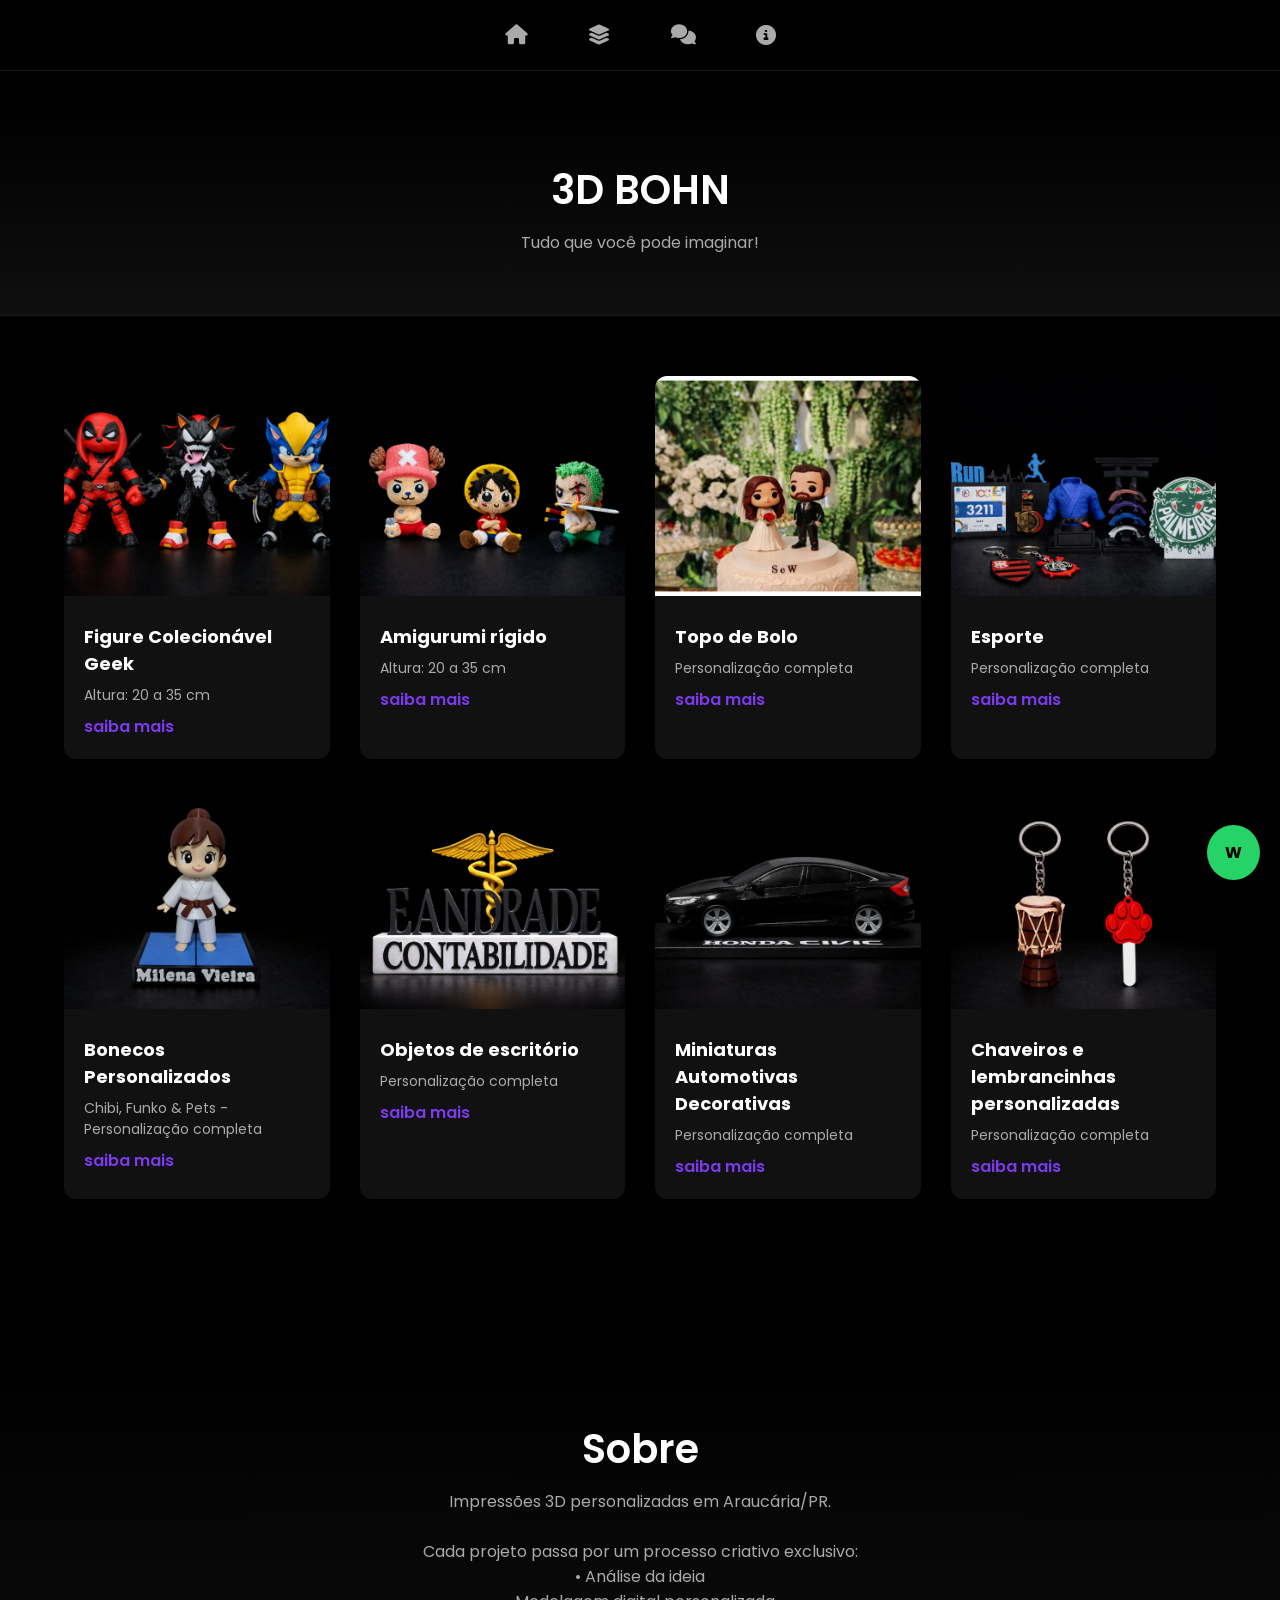
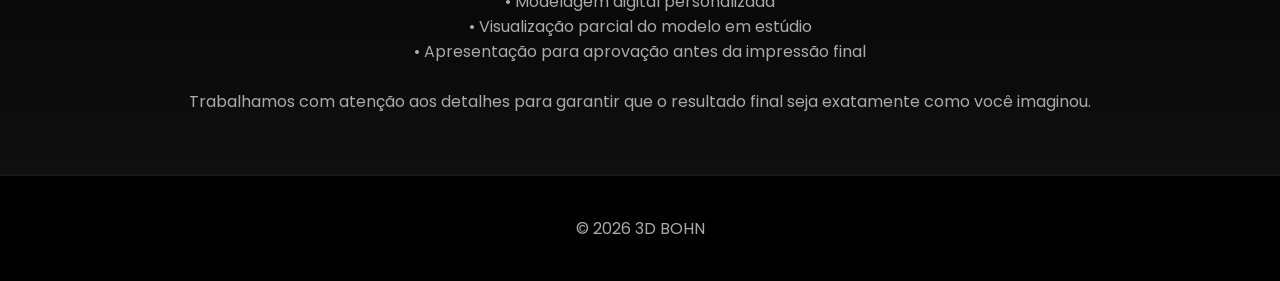
<file: index.html>
<!DOCTYPE html>
<html lang="pt-br">
    
     <!-- cabeçalho -->
<head> 
    <meta charset="UTF-8">
    <meta name="viewport" content="width=device-width, initial-scale=1.0">
    <title>3D BOHN</title>

    <!-- Fonte -->
    <link href="https://fonts.googleapis.com/css2?family=Poppins:wght@300;400;600&display=swap" rel="stylesheet">

    <!-- CSS -->
    <link rel="stylesheet" href="style.css">

    <!-- Font Awesome -->
<link rel="stylesheet" href="https://cdnjs.cloudflare.com/ajax/libs/font-awesome/6.5.0/css/all.min.css">
    
</head>

     <!-- corpo -->   
<body>

    <!-- MENU -->
  <nav>
    <a href="index.html"><i class="fa-solid fa-house"></i></a>
    <a href="#seções"><i class="fa-solid fa-layer-group"></i></a>
    <a href="chat.html"><i class="fa-solid fa-comments"></i></a>
    <a href="#info"><i class="fa-solid fa-circle-info"></i></a>
</nav>

    <!-- BANNER -->
    <section class="banner" id="home">
        <h1>3D BOHN</h1>
        <p>Tudo que você pode imaginar! </p>
    </section>

    <!-- PRODUTOS -->
    <section class="produtos" id="seções">

        <div class="card" onclick="irParaSecao('figures.html')">
            <img src="4ab44d39-8912-427f-a9c7-1389a4cfff99.png" alt="">
            <div class="card-info">
                <h3> Figure Colecionável Geek </h3>
                <p> Altura: 20 a 35 cm </p>
                <div class="preco"> saiba mais</div>
            </div>
        </div>

        <div class="card" onclick="irParaSecao('amigurumi.html')">
            <img src="d115fad7-27c8-41f1-a344-d17f894d37b4.png" alt="">
            <div class="card-info">
                <h3> Amigurumi rígido </h3>
                <p> Altura: 20 a 35 cm </p>
                <div class="preco"> saiba mais </div>
            </div>
        </div>

        <div class="card" onclick="irParaSecao('topos.html')">
            <img src="fe0d030c-3316-4588-a066-c759d41fa5de.png" alt="">
            <div class="card-info">
                <h3>Topo de Bolo</h3>
                <p>Personalização completa</p>
                <div class="preco"> saiba mais</div>
            </div>
        </div>

         <div class="card" onclick="irParaSecao('esportes.html')">
            <img src="e150041f-00ac-4294-beb9-5c8095e3d400.png" alt="">
            <div class="card-info">
                <h3>Esporte</h3>
                <p>Personalização completa</p>
                <div class="preco"> saiba mais</div>
            </div>
        </div>

          <div class="card" onclick="irParaSecao('bonecos.html')">
            <img src="5bc6d1e7-6680-48f0-b458-71ddb137a817.png" alt="">
            <div class="card-info">
                <h3>Bonecos Personalizados </h3>
                <p>Chibi, Funko & Pets - Personalização completa</p>
                <div class="preco"> saiba mais</div>
            </div>
        </div>

         <div class="card" onclick="irParaSecao('placa.html')">
            <img src="4e094f84-948c-4a96-b705-acbe50f5c902.png" alt="">
            <div class="card-info">
                <h3>Objetos de escritório</h3>
                <p>Personalização completa</p>
                <div class="preco"> saiba mais</div>
            </div>
        </div>
        
 <div class="card" onclick="irParaSecao('carros.html')">
            <img src="17b475d7-8cb3-4046-9e51-a5f60eb40c91.png" alt="">
            <div class="card-info">
                <h3>Miniaturas Automotivas Decorativas</h3>
                <p>Personalização completa</p>
                <div class="preco"> saiba mais</div>
            </div>
        </div>
        
           <div class="card" onclick="irParaSecao('chaveiros.html')">
            <img src="66414541-0635-45b3-9e2c-ca3a35b5613c.png" alt="">
            <div class="card-info">
                <h3> Chaveiros e lembrancinhas personalizadas </h3>
                <p>Personalização completa</p>
                <div class="preco"> saiba mais</div>
            </div>
        </div>
        
    </section>
  <!-- INFO -->
<section class="banner" id="info">
    <h1>Sobre</h1>
    <p>
        Impressões 3D personalizadas em Araucária/PR.<br><br>

        Cada projeto passa por um processo criativo exclusivo:<br>
        • Análise da ideia<br>
        • Modelagem digital personalizada<br>
        • Visualização parcial do modelo em estúdio<br>
        • Apresentação para aprovação antes da impressão final<br><br>

        Trabalhamos com atenção aos detalhes para garantir que o resultado final
        seja exatamente como você imaginou.
    </p>
</section>
    
    <footer>
        © 2026 3D BOHN
    </footer>

    <!-- WhatsApp -->
    <a class="whatsapp" href="https://wa.me/5541995469616" target="_blank">W</a>

    <!-- JS -->
    <script src="script.js"></script>

</body>
</html>
</file>
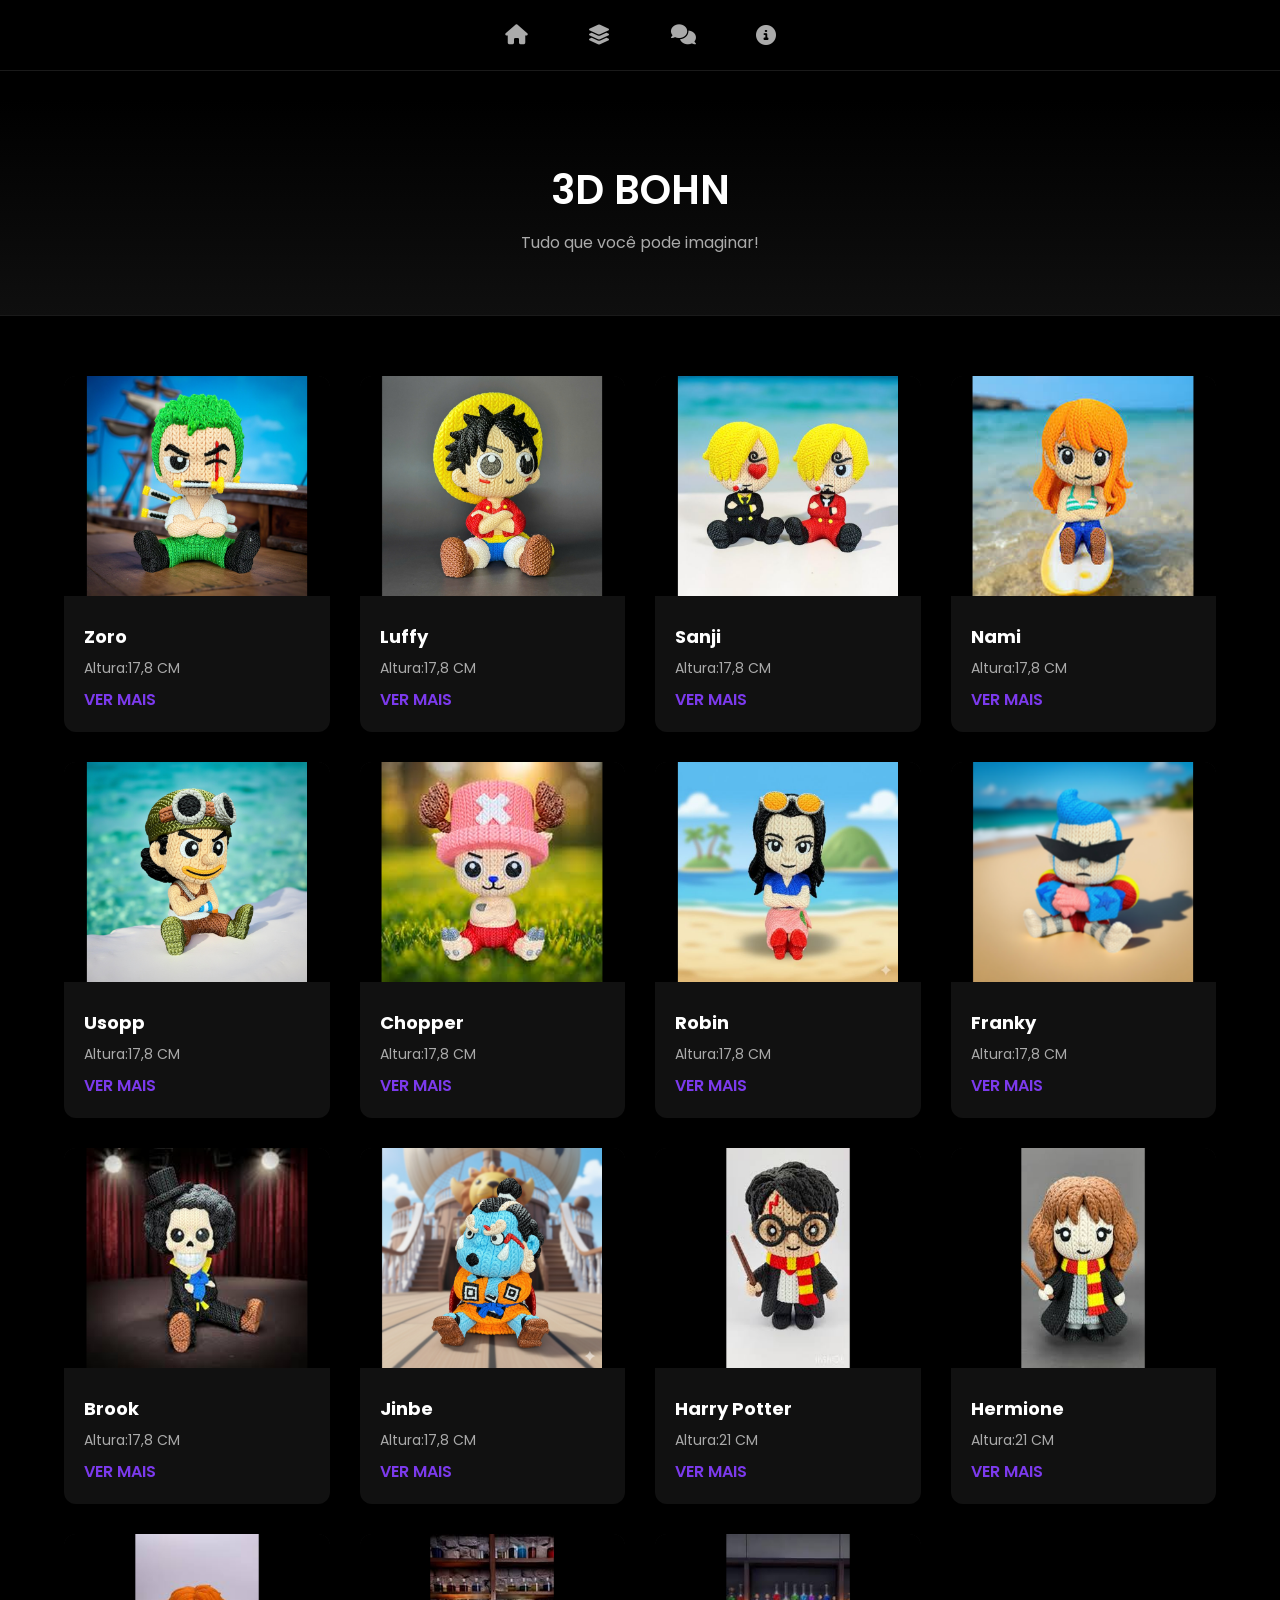
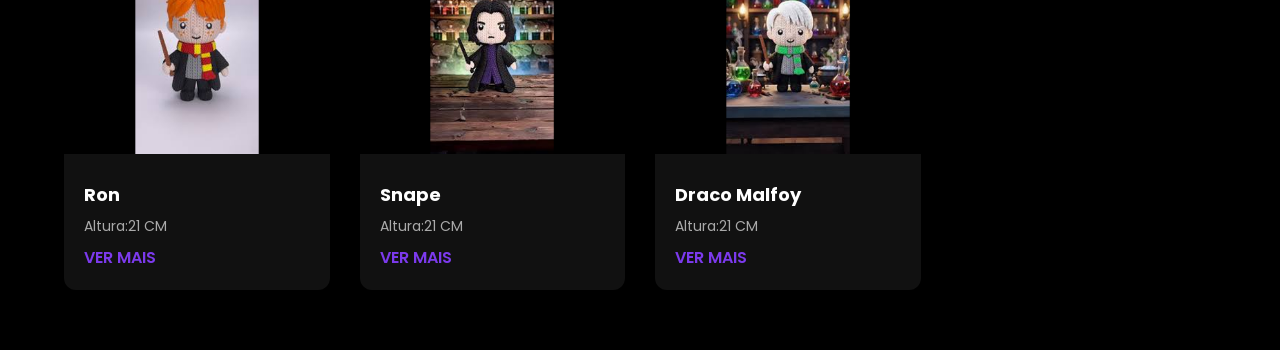
<file: amigurumi.html>
<!DOCTYPE html>
<html lang="pt-br">
    
     <!-- cabeçalho -->
<head> 
    <meta charset="UTF-8">
    <meta name="viewport" content="width=device-width, initial-scale=1.0">
    <title>3D BOHN- Amigurumi</title>

    <!-- Fonte -->
    <link href="https://fonts.googleapis.com/css2?family=Poppins:wght@300;400;600&display=swap" rel="stylesheet">

    <!-- CSS -->
    <link rel="stylesheet" href="style.css">

    <!-- Font Awesome -->
<link rel="stylesheet" href="https://cdnjs.cloudflare.com/ajax/libs/font-awesome/6.5.0/css/all.min.css">
    
</head>

     <!-- corpo -->
    
<body>

    <!-- MENU -->
  <nav>
    <a href="index.html"><i class="fa-solid fa-house"></i></a>
    <a href="#seções"><i class="fa-solid fa-layer-group"></i></a>
    <a href="chat.html"><i class="fa-solid fa-comments"></i></a>
    <a href="#info"><i class="fa-solid fa-circle-info"></i></a>
</nav>

    <!-- BANNER -->
    <section class="banner" id="home">
        <h1>3D BOHN</h1>
        <p>Tudo que você pode imaginar! </p>
    </section>

    <!-- PRODUTOS -->
    <section class="produtos" id="seções">

       <div class="card" onclick="window.location.href='https://wa.me/5541995469616?text=Quero%20ver%20mais%20sobre%20Zoro'">
          <img src="5f030478-d43e-4377-b4ae-dead6f423f24.png" alt="">
            <div class="card-info">
                <h3> Zoro </h3>
                <p> Altura:17,8 CM</p>
                <div class="preco"> VER MAIS </div>
            </div>
        </div>

          <div class="card" onclick="window.location.href='https://wa.me/5541995469616?text=Quero%20ver%20mais%20sobre%20Luffy'">
          <img src="6a14e3a2-d668-4718-ade3-5dc79275b1c5.png" alt="">
            <div class="card-info">
                <h3> Luffy </h3>
                <p> Altura:17,8 CM</p>
                <div class="preco"> VER MAIS </div>
            </div>
        </div>

         <div class="card" onclick="window.location.href='https://wa.me/5541995469616?text=Quero%20ver%20mais%20sobre%20Sanji'">
          <img src="9843cbaa-251d-4c41-b7c2-42f636bd3511.png" alt="">
            <div class="card-info">
                <h3> Sanji </h3>
                <p> Altura:17,8 CM</p>
                <div class="preco"> VER MAIS </div>
            </div>
        </div>

         <div class="card" onclick="window.location.href='https://wa.me/5541995469616?text=Quero%20ver%20mais%20sobre%20Nami'">
          <img src="5d5a09c9-5da3-4609-9bff-df7cbadf2766.png" alt="">
            <div class="card-info">
                <h3> Nami </h3>
                <p> Altura:17,8 CM</p>
                <div class="preco"> VER MAIS </div>
            </div>
        </div>

         <div class="card" onclick="window.location.href='https://wa.me/5541995469616?text=Quero%20ver%20mais%20sobre%20Usopp'">
          <img src="3a2fa9fe-bf77-4895-bcd6-f42fdc50ac62.png" alt="">
            <div class="card-info">
                <h3> Usopp </h3>
                <p> Altura:17,8 CM</p>
                <div class="preco"> VER MAIS </div>
            </div>
        </div>

        <div class="card" onclick="window.location.href='https://wa.me/5541995469616?text=Quero%20ver%20mais%20sobre%20Chipper'">
          <img src="a189bc48-a95e-4435-b666-3e0cf9d654f8.png" alt="">
            <div class="card-info">
                <h3> Chopper </h3>
                <p> Altura:17,8 CM</p>
                <div class="preco"> VER MAIS </div>
            </div>
        </div>

        <div class="card" onclick="window.location.href='https://wa.me/5541995469616?text=Quero%20ver%20mais%20sobre%20Robin'">
          <img src="1ceaea2f-77c8-453e-85f2-f73ee78cea68.png" alt="">
            <div class="card-info">
                <h3> Robin </h3>
                <p> Altura:17,8 CM</p>
                <div class="preco"> VER MAIS </div>
            </div>
        </div>

        <div class="card" onclick="window.location.href='https://wa.me/5541995469616?text=Quero%20ver%20mais%20sobre%20Franky'">
          <img src="123ffee9-6e20-4543-8b25-0bfcc705926f.png" alt="">
            <div class="card-info">
                <h3> Franky </h3>
                <p> Altura:17,8 CM</p>
                <div class="preco"> VER MAIS </div>
            </div>
        </div>

        <div class="card" onclick="window.location.href='https://wa.me/5541995469616?text=Quero%20ver%20mais%20sobre%20Brook'">
          <img src="1fd4eecb-8c8d-40ad-a169-385c33607810.png" alt="">
            <div class="card-info">
                <h3> Brook </h3>
                <p> Altura:17,8 CM</p>
                <div class="preco"> VER MAIS </div>
            </div>
        </div>

        <div class="card" onclick="window.location.href='https://wa.me/5541995469616?text=Quero%20ver%20mais%20sobre%20Jinbe'">
          <img src="71193e06-0f73-44d5-a124-aa3aa81ea96b.png" alt="">
            <div class="card-info">
                <h3> Jinbe </h3>
                <p> Altura:17,8 CM</p>
                <div class="preco"> VER MAIS </div>
            </div>
        </div>

          <div class="card" onclick="window.location.href='https://wa.me/5541995469616?text=Quero%20ver%20mais%20sobre%20Harry Potter'">
          <img src="a704b4d0-e889-47d3-9256-4de56b104e14.png" alt="">
            <div class="card-info">
                <h3> Harry Potter </h3>
                <p> Altura:21 CM</p>
                <div class="preco"> VER MAIS </div>
            </div>
        </div>

        <div class="card" onclick="window.location.href='https://wa.me/5541995469616?text=Quero%20ver%20mais%20sobre%20Hermione'">
          <img src="1e3acca1-4e76-4310-8d8b-206459f42715.png" alt="">
            <div class="card-info">
                <h3> Hermione </h3>
                <p> Altura:21 CM</p>
                <div class="preco"> VER MAIS </div>
            </div>
        </div>

         <div class="card" onclick="window.location.href='https://wa.me/5541995469616?text=Quero%20ver%20mais%20sobre%20Ron'">
          <img src="adebfa76-913e-4c7e-aeb0-94d4e1274829.png" alt="">
            <div class="card-info">
                <h3> Ron </h3>
                <p> Altura:21 CM</p>
                <div class="preco"> VER MAIS </div>
            </div>
        </div>

         <div class="card" onclick="window.location.href='https://wa.me/5541995469616?text=Quero%20ver%20mais%20sobre%20Snape'">
          <img src="488e5db2-e006-4ddf-9344-69befc4aae52.png" alt="">
            <div class="card-info">
                <h3> Snape </h3>
                <p> Altura:21 CM</p>
                <div class="preco"> VER MAIS </div>
            </div>
        </div>

        <div class="card" onclick="window.location.href='https://wa.me/5541995469616?text=Quero%20ver%20mais%20sobre%20Draco Malfoy'">
          <img src="55f424b2-523b-482b-9dfa-00f4eac1c318.png" alt="">
            <div class="card-info">
                <h3> Draco Malfoy </h3>
                <p> Altura:21 CM</p>
                <div class="preco"> VER MAIS </div>
            </div>
        </div>
</file>
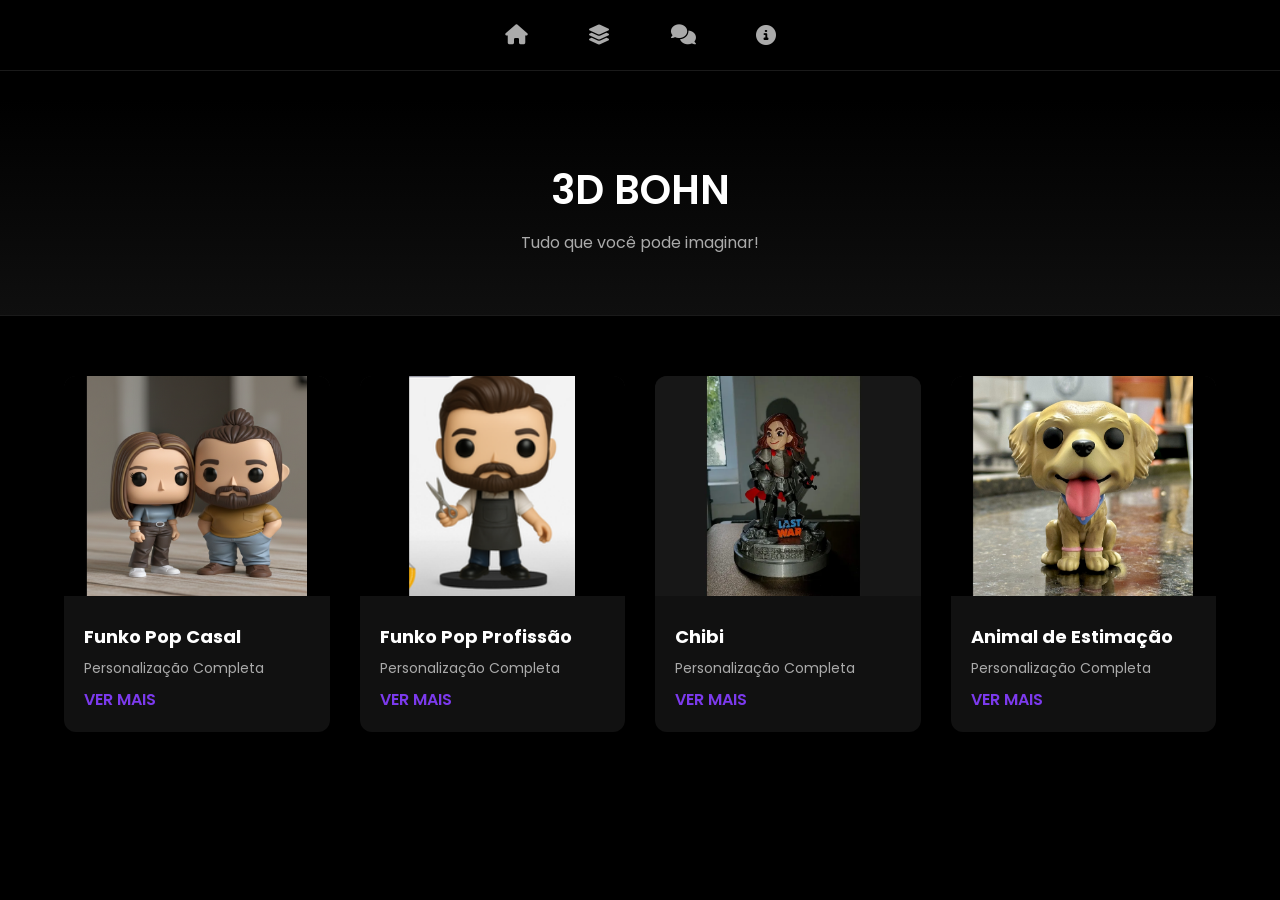
<file: bonecos.html>
<!DOCTYPE html>
<html lang="pt-br">
    
     <!-- cabeçalho -->
<head> 
    <meta charset="UTF-8">
    <meta name="viewport" content="width=device-width, initial-scale=1.0">
    <title>3D BOHN- Bonecos</title>

    <!-- Fonte -->
    <link href="https://fonts.googleapis.com/css2?family=Poppins:wght@300;400;600&display=swap" rel="stylesheet">

    <!-- CSS -->
    <link rel="stylesheet" href="style.css">

    <!-- Font Awesome -->
<link rel="stylesheet" href="https://cdnjs.cloudflare.com/ajax/libs/font-awesome/6.5.0/css/all.min.css">
    
</head>

     <!-- corpo -->
    
<body>

    <!-- MENU -->
  <nav>
    <a href="index.html"><i class="fa-solid fa-house"></i></a>
    <a href="#seções"><i class="fa-solid fa-layer-group"></i></a>
    <a href="chat.html"><i class="fa-solid fa-comments"></i></a>
    <a href="#info"><i class="fa-solid fa-circle-info"></i></a>
</nav>

    <!-- BANNER -->
    <section class="banner" id="home">
        <h1>3D BOHN</h1>
        <p>Tudo que você pode imaginar! </p>
    </section>

    <!-- PRODUTOS -->
    <section class="produtos" id="seções">

   <div class="card" onclick="window.location.href='https://wa.me/5541995469616?text=Quero%20ver%20mais%20sobre%20Funko Pop Casal'">
          <img src="224f327a-c3b2-4023-b374-b61eb8c5ae1d.png" alt="">
            <div class="card-info">
                <h3> Funko Pop Casal </h3>
                <p> Personalização Completa </p>
                <div class="preco"> VER MAIS </div>
            </div>
        </div>
     
      <div class="card" onclick="window.location.href='https://wa.me/5541995469616?text=Quero%20ver%20mais%20sobre%20Funko Pop Profissão'">
          <img src="5007e523-0943-4294-ae3e-30b87a33ba4e.png" alt="">
            <div class="card-info">
                <h3> Funko Pop Profissão </h3>
                <p> Personalização Completa </p>
                 <div class="preco"> VER MAIS </div>
            </div>
        </div>

         <div class="card" onclick="window.location.href='https://wa.me/5541995469616?text=Quero%20ver%20mais%20sobre%20Chibi'">
          <img src="de407c56-28e1-4304-9c1a-9258cb292d99.png" alt="">
            <div class="card-info">
                <h3> Chibi </h3>
                <p> Personalização Completa </p>
                 <div class="preco"> VER MAIS </div>
            </div>
        </div>

         <div class="card" onclick="window.location.href='https://wa.me/5541995469616?text=Quero%20ver%20mais%20sobre%20Animal de Estimação'">
          <img src="796168a8-6467-4f3e-b681-041cae42b3dd.png" alt="">
            <div class="card-info">
                <h3> Animal de Estimação </h3>
                <p> Personalização Completa</p>
                 <div class="preco"> VER MAIS </div>
            </div>
        </div>
</file>
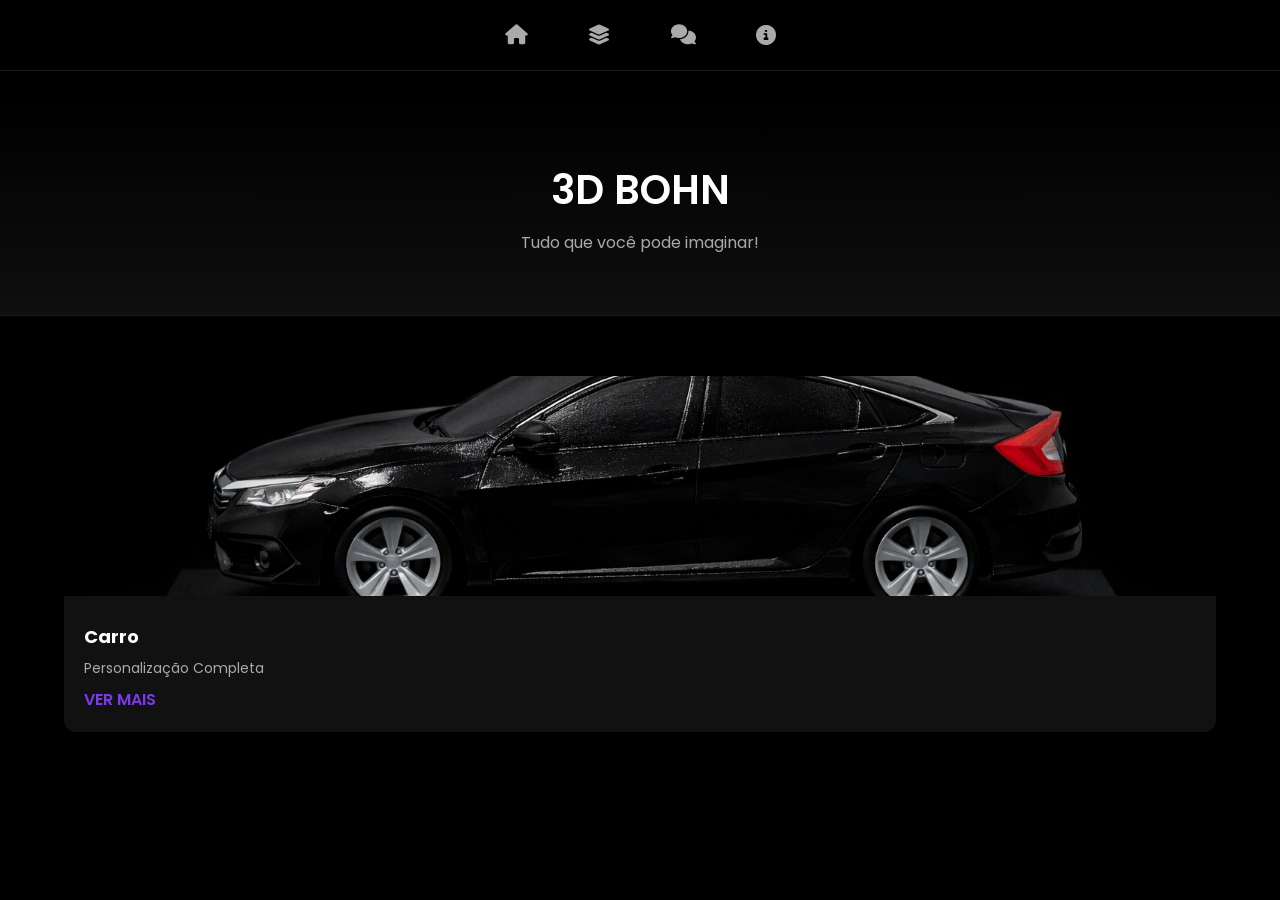
<file: carros.html>
<!DOCTYPE html>
<html lang="pt-br">
    
     <!-- cabeçalho -->
<head> 
    <meta charset="UTF-8">
    <meta name="viewport" content="width=device-width, initial-scale=1.0">
    <title>3D BOHN-Carros</title>

    <!-- Fonte -->
    <link href="https://fonts.googleapis.com/css2?family=Poppins:wght@300;400;600&display=swap" rel="stylesheet">

    <!-- CSS -->
    <link rel="stylesheet" href="style.css">

    <!-- Font Awesome -->
<link rel="stylesheet" href="https://cdnjs.cloudflare.com/ajax/libs/font-awesome/6.5.0/css/all.min.css">
    
</head>

     <!-- corpo -->
    
<body>

    <!-- MENU -->
  <nav>
    <a href="index.html"><i class="fa-solid fa-house"></i></a>
    <a href="#seções"><i class="fa-solid fa-layer-group"></i></a>
    <a href="chat.html"><i class="fa-solid fa-comments"></i></a>
    <a href="#info"><i class="fa-solid fa-circle-info"></i></a>
</nav>

    <!-- BANNER -->
    <section class="banner" id="home">
        <h1>3D BOHN</h1>
        <p>Tudo que você pode imaginar! </p>
    </section>

    <!-- PRODUTOS -->
    <section class="produtos" id="seções">

   <div class="card" onclick="window.location.href='https://wa.me/5541995469616?text=Quero%20ver%20mais%20sobre%20Carro Personalizado'">
          <img src="17b475d7-8cb3-4046-9e51-a5f60eb40c91.png" alt="">
            <div class="card-info">
                <h3> Carro </h3>
                <p> Personalização Completa  </p>
                <div class="preco"> VER MAIS </div>
            </div>
        </div>
</file>
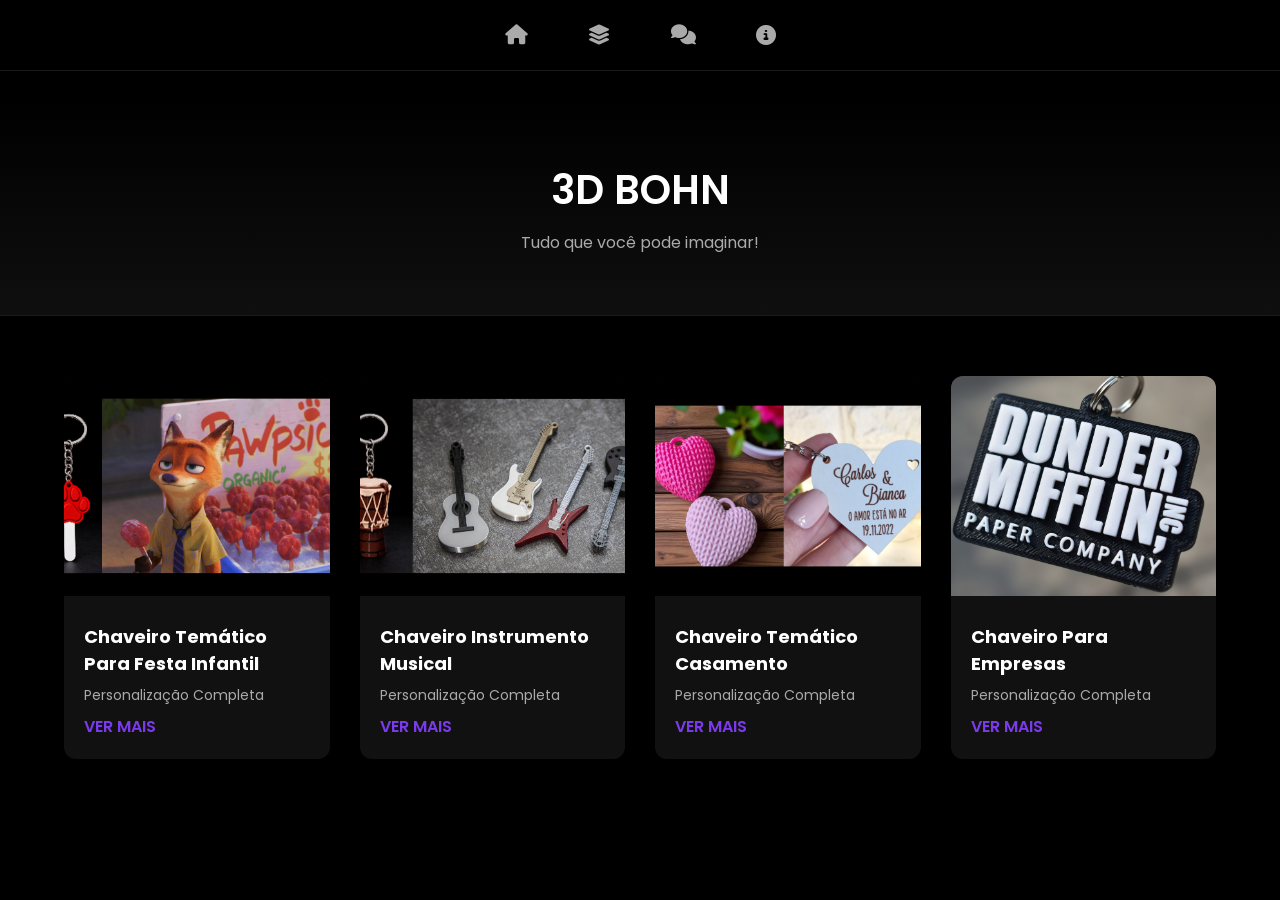
<file: chaveiros.html>
<!DOCTYPE html>
<html lang="pt-br">
    
     <!-- cabeçalho -->
<head> 
    <meta charset="UTF-8">
    <meta name="viewport" content="width=device-width, initial-scale=1.0">
    <title>3D BOHN- esportes</title>

    <!-- Fonte -->
    <link href="https://fonts.googleapis.com/css2?family=Poppins:wght@300;400;600&display=swap" rel="stylesheet">

    <!-- CSS -->
    <link rel="stylesheet" href="style.css">

    <!-- Font Awesome -->
<link rel="stylesheet" href="https://cdnjs.cloudflare.com/ajax/libs/font-awesome/6.5.0/css/all.min.css">
    
</head>

     <!-- corpo -->
    
<body>

    <!-- MENU -->
  <nav>
    <a href="index.html"><i class="fa-solid fa-house"></i></a>
    <a href="#seções"><i class="fa-solid fa-layer-group"></i></a>
    <a href="chat.html"><i class="fa-solid fa-comments"></i></a>
    <a href="#info"><i class="fa-solid fa-circle-info"></i></a>
</nav>

    <!-- BANNER -->
    <section class="banner" id="home">
        <h1>3D BOHN</h1>
        <p>Tudo que você pode imaginar! </p>
    </section>

    <!-- PRODUTOS -->
    <section class="produtos" id="seções">

   <div class="card" onclick="window.location.href='https://wa.me/5541995469616?text=Quero%20ver%20mais%20sobre%20Chaveiro Temático Para Festa Infantil'">
          <img src="a4b160a2-b407-425d-9bf2-c2a60b2767d7.png" alt="">
            <div class="card-info">
                <h3> Chaveiro Temático Para Festa Infantil </h3>
                <p> Personalização Completa </p>
                <div class="preco"> VER MAIS </div>
            </div>
        </div>
     
      <div class="card" onclick="window.location.href='https://wa.me/5541995469616?text=Quero%20ver%20mais%20sobre%20Chaveiro Instrumento Musical'">
          <img src="c8f914f5-581f-4fc2-9cff-b8113ba8d273.png" alt="">
            <div class="card-info">
                <h3> Chaveiro Instrumento Musical </h3>
                <p> Personalização Completa  </p>
                 <div class="preco"> VER MAIS </div>
            </div>
        </div>

         <div class="card" onclick="window.location.href='https://wa.me/5541995469616?text=Quero%20ver%20mais%20sobre%20Chaveiro Temático Casamento'">
          <img src="85a5149f-80d8-479c-bf84-c589fa00ae18.png" alt="">
            <div class="card-info">
                <h3> Chaveiro Temático Casamento </h3>
                <p> Personalização Completa </p>
                 <div class="preco"> VER MAIS </div>
            </div>
        </div>

         <div class="card" onclick="window.location.href='https://wa.me/5541995469616?text=Quero%20ver%20mais%20sobre%20Chaveiro Para Empresas'">
          <img src="75d49b2e-ab1c-497a-a468-7f18c83818dc.png" alt="">
            <div class="card-info">
                <h3> Chaveiro Para Empresas </h3>
                <p> Personalização Completa </p>
                 <div class="preco"> VER MAIS </div>
            </div>
        </div>
</file>
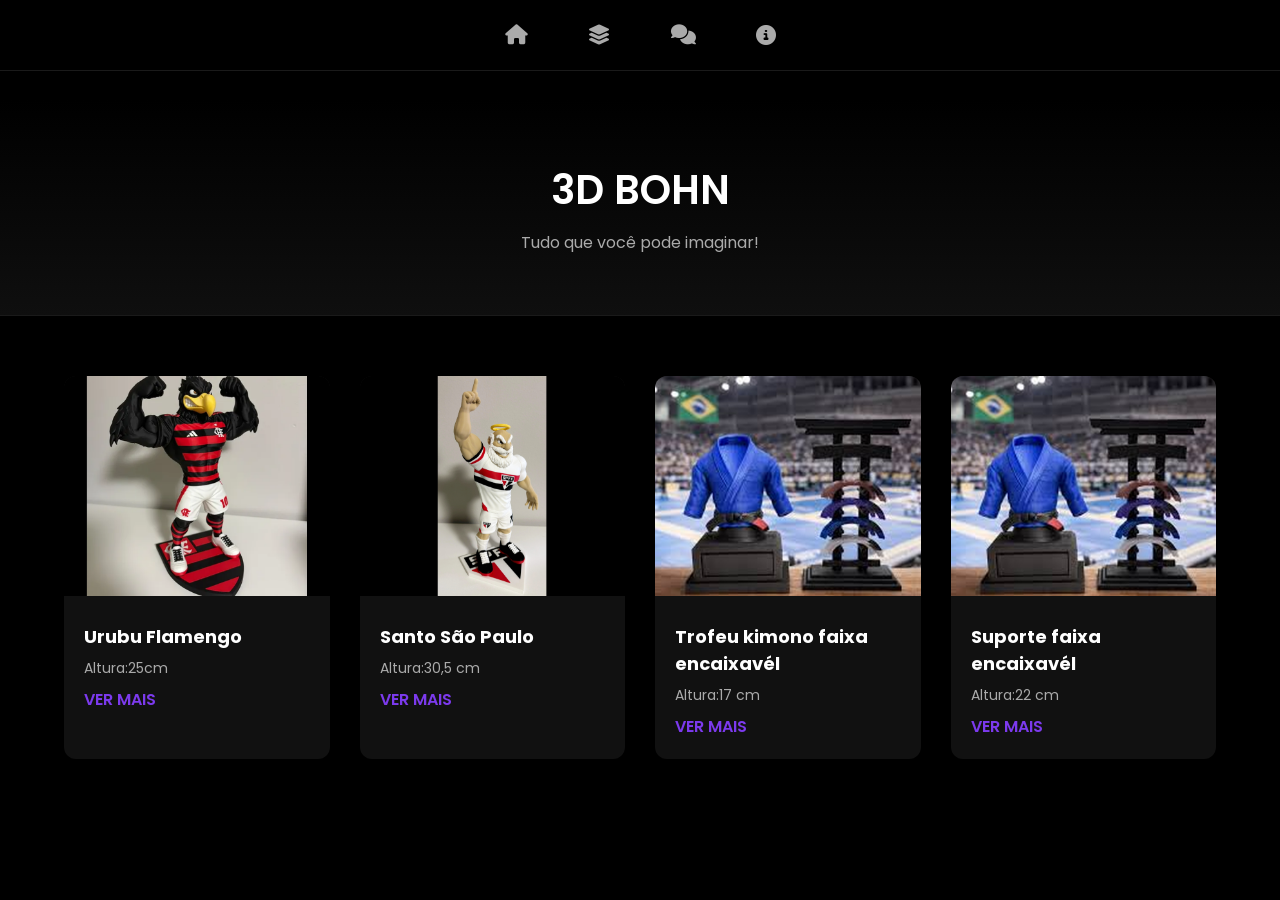
<file: esportes.html>
<!DOCTYPE html>
<html lang="pt-br">
    
     <!-- cabeçalho -->
<head> 
    <meta charset="UTF-8">
    <meta name="viewport" content="width=device-width, initial-scale=1.0">
    <title>3D BOHN- esportes</title>

    <!-- Fonte -->
    <link href="https://fonts.googleapis.com/css2?family=Poppins:wght@300;400;600&display=swap" rel="stylesheet">

    <!-- CSS -->
    <link rel="stylesheet" href="style.css">

    <!-- Font Awesome -->
<link rel="stylesheet" href="https://cdnjs.cloudflare.com/ajax/libs/font-awesome/6.5.0/css/all.min.css">
    
</head>

     <!-- corpo -->
    
<body>

    <!-- MENU -->
  <nav>
    <a href="index.html"><i class="fa-solid fa-house"></i></a>
    <a href="#seções"><i class="fa-solid fa-layer-group"></i></a>
    <a href="chat.html"><i class="fa-solid fa-comments"></i></a>
    <a href="#info"><i class="fa-solid fa-circle-info"></i></a>
</nav>

    <!-- BANNER -->
    <section class="banner" id="home">
        <h1>3D BOHN</h1>
        <p>Tudo que você pode imaginar! </p>
    </section>

    <!-- PRODUTOS -->
    <section class="produtos" id="seções">

   <div class="card" onclick="window.location.href='https://wa.me/5541995469616?text=Quero%20ver%20mais%20sobre%20Urubu Flamengo'">
          <img src="72f4e1be-69e1-404b-b699-99e50bfe1d89.png" alt="">
            <div class="card-info">
                <h3> Urubu Flamengo </h3>
                <p> Altura:25cm </p>
                <div class="preco"> VER MAIS </div>
            </div>
        </div>
     
      <div class="card" onclick="window.location.href='https://wa.me/5541995469616?text=Quero%20ver%20mais%20sobre%20Santo São Paulo'">
          <img src="23c80b8d-a63c-4fbe-a936-cc0b1ac5d952.png" alt="">
            <div class="card-info">
                <h3> Santo São Paulo</h3>
                <p> Altura:30,5 cm </p>
                 <div class="preco"> VER MAIS </div>
            </div>
        </div>

         <div class="card" onclick="window.location.href='https://wa.me/5541995469616?text=Quero%20ver%20mais%20sobre%20Trofeu kimono faixa encaixavél'">
          <img src="23f6e689-b3e8-4715-a2fc-6634908a0fa9.png" alt="">
            <div class="card-info">
                <h3> Trofeu kimono faixa encaixavél</h3>
                <p> Altura:17 cm</p>
                 <div class="preco"> VER MAIS </div>
            </div>
        </div>

         <div class="card" onclick="window.location.href='https://wa.me/5541995469616?text=Quero%20ver%20mais%20sobre%20Suporte faixa encaixavél'">
          <img src="23f6e689-b3e8-4715-a2fc-6634908a0fa9.png" alt="">
            <div class="card-info">
                <h3> Suporte faixa encaixavél</h3>
                <p> Altura:22 cm</p>
                 <div class="preco"> VER MAIS </div>
            </div>
        </div>
</file>
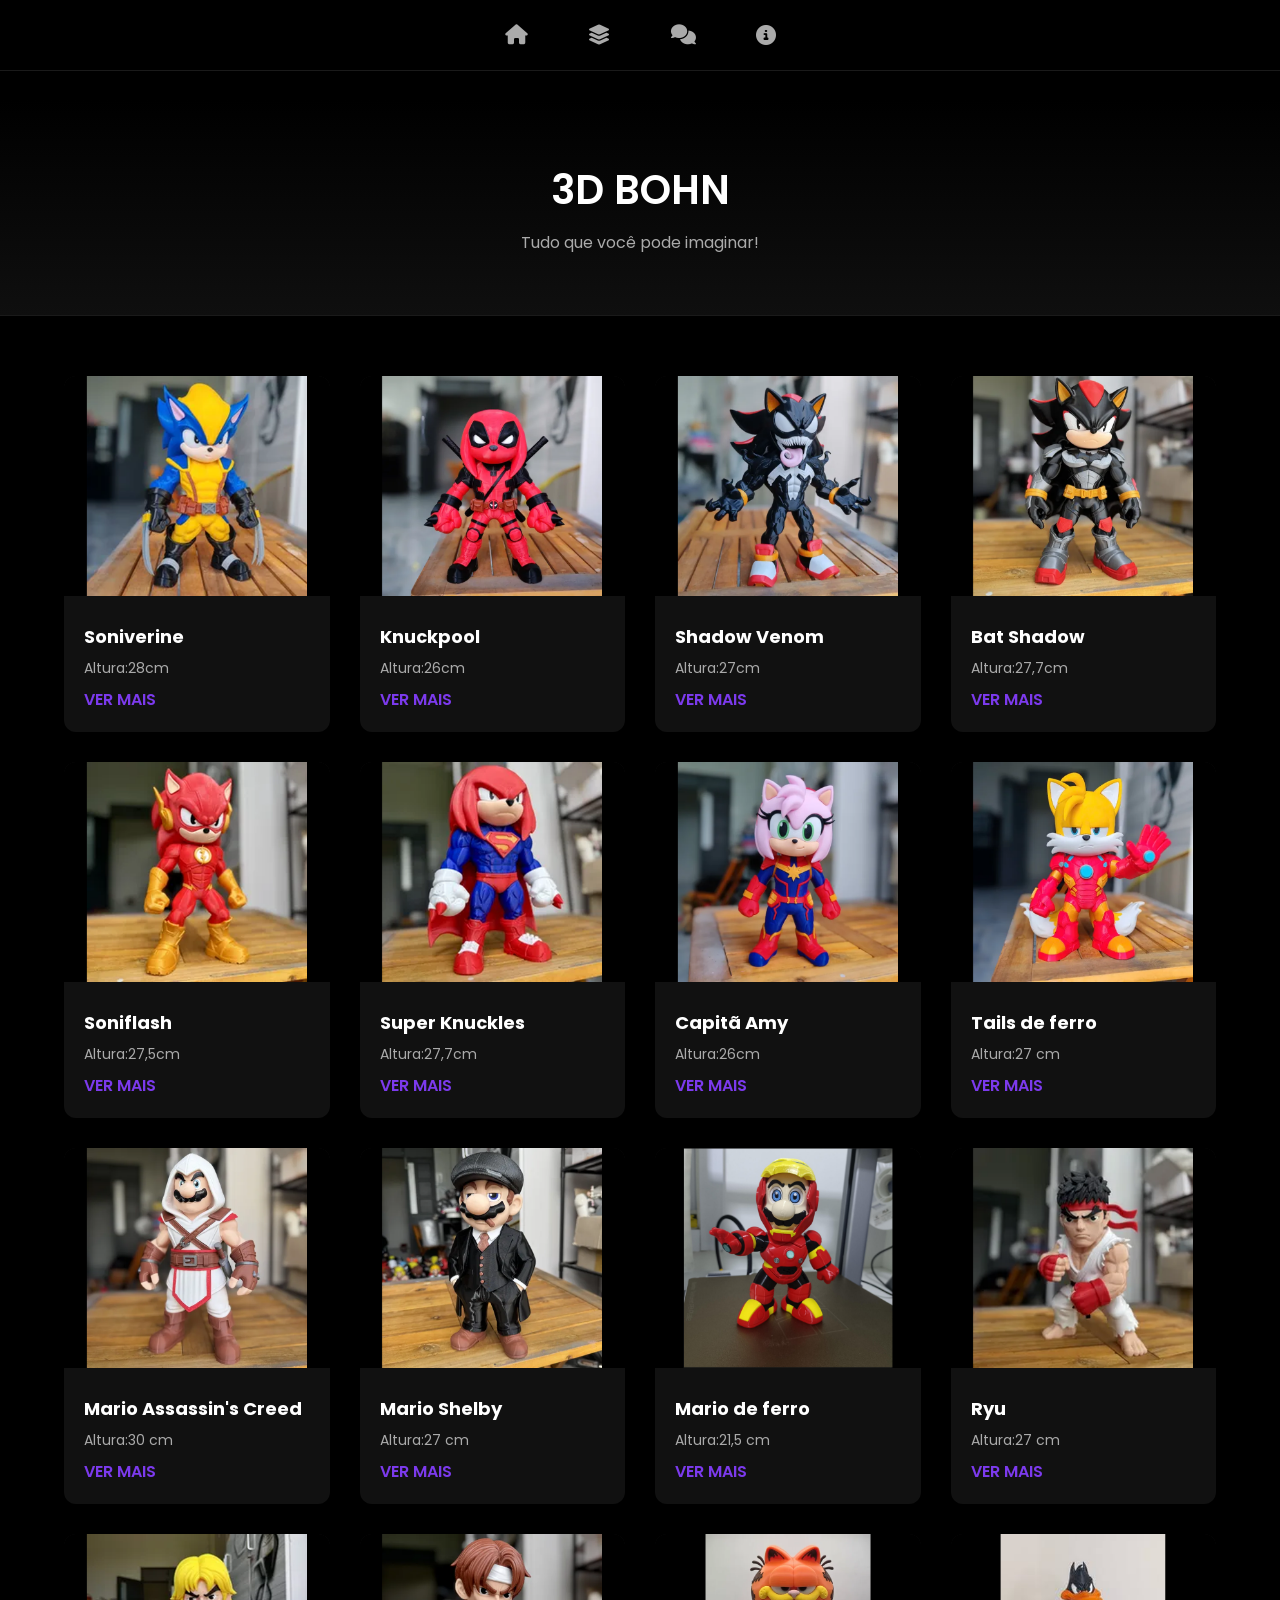
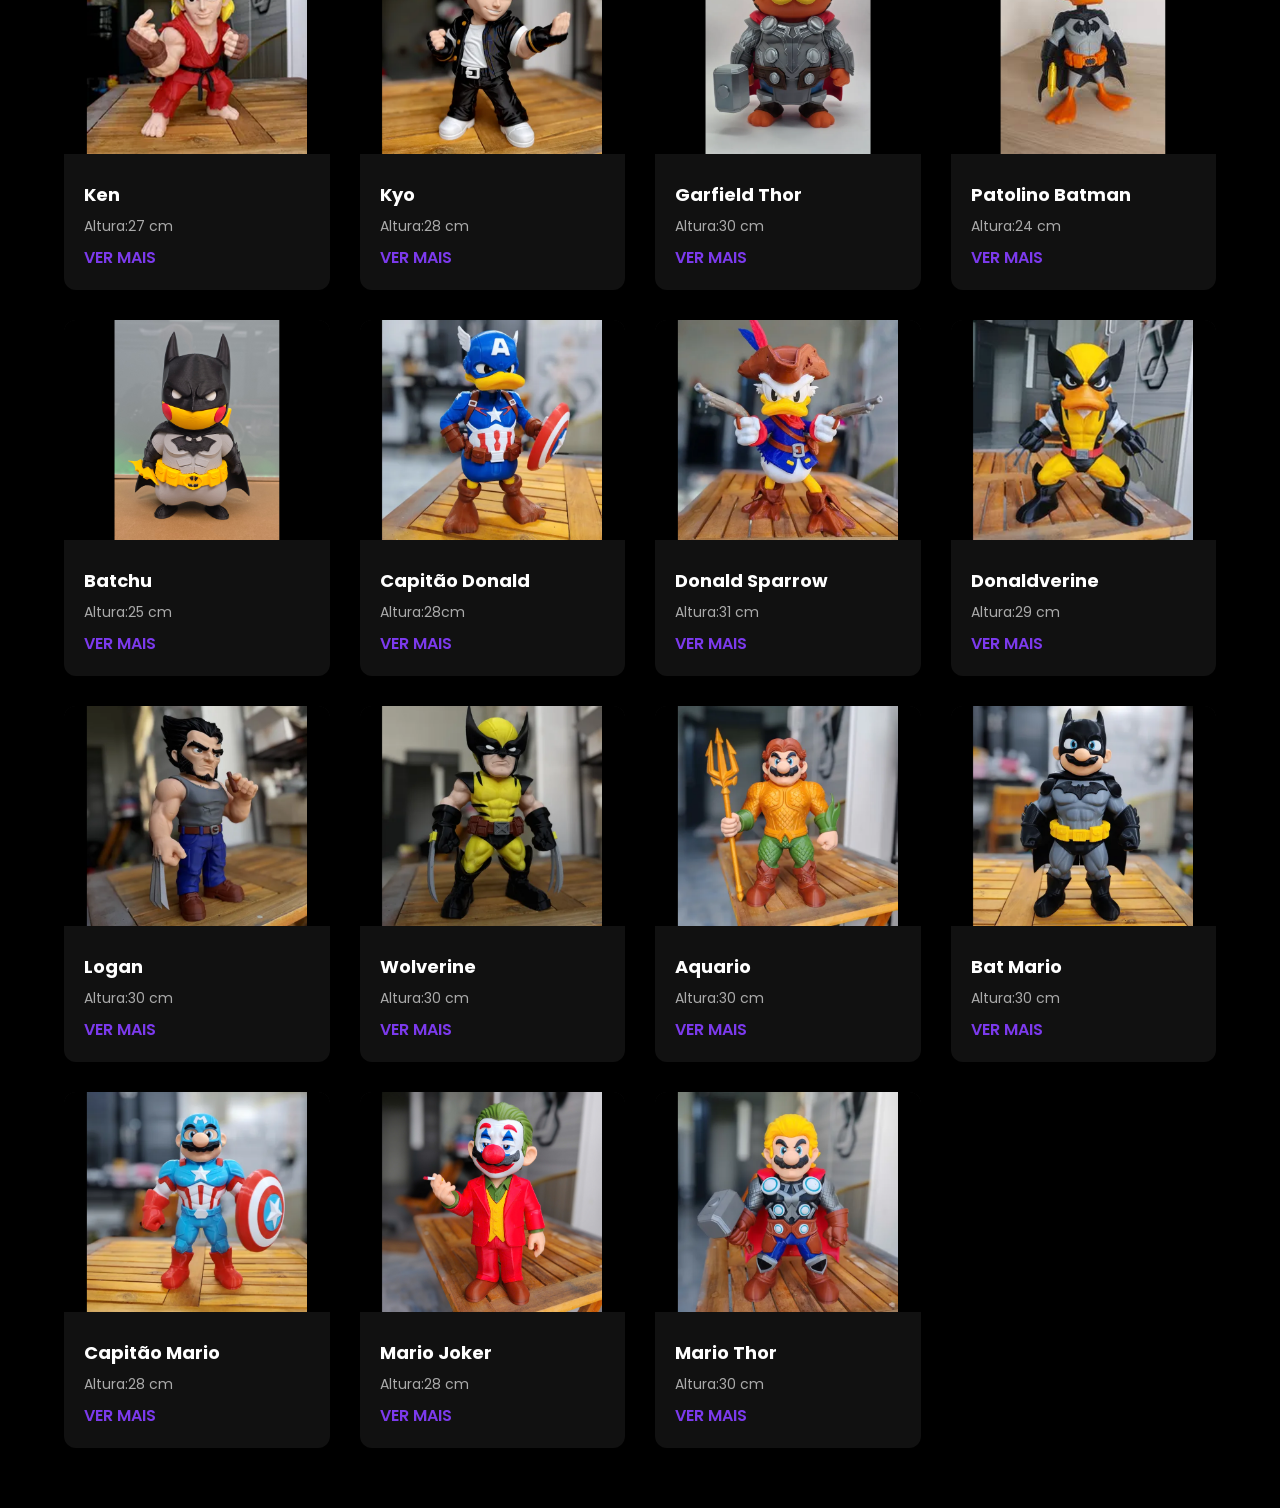
<file: figures.html>
<!DOCTYPE html>
<html lang="pt-br">
    
     <!-- cabeçalho -->
<head> 
    <meta charset="UTF-8">
    <meta name="viewport" content="width=device-width, initial-scale=1.0">
    <title>3D BOHN- figures</title>

    <!-- Fonte -->
    <link href="https://fonts.googleapis.com/css2?family=Poppins:wght@300;400;600&display=swap" rel="stylesheet">

    <!-- CSS -->
    <link rel="stylesheet" href="style.css">

    <!-- Font Awesome -->
<link rel="stylesheet" href="https://cdnjs.cloudflare.com/ajax/libs/font-awesome/6.5.0/css/all.min.css">
    
</head>

     <!-- corpo -->
    
<body>

    <!-- MENU -->
  <nav>
    <a href="index.html"><i class="fa-solid fa-house"></i></a>
    <a href="#seções"><i class="fa-solid fa-layer-group"></i></a>
    <a href="chat.html"><i class="fa-solid fa-comments"></i></a>
    <a href="#info"><i class="fa-solid fa-circle-info"></i></a>
</nav>

    <!-- BANNER -->
    <section class="banner" id="home">
        <h1>3D BOHN</h1>
        <p>Tudo que você pode imaginar! </p>
    </section>

    <!-- PRODUTOS -->
    <section class="produtos" id="seções">

   <div class="card" onclick="window.location.href='https://wa.me/5541995469616?text=Quero%20ver%20mais%20sobre%20Soniverine'">
          <img src="2f93f29e-6e97-4fd4-ac5e-cae0ad660fb8.png" alt="">
            <div class="card-info">
                <h3> Soniverine </h3>
                <p> Altura:28cm </p>
                <div class="preco"> VER MAIS </div>
            </div>
        </div>
     
      <div class="card" onclick="window.location.href='https://wa.me/5541995469616?text=Quero%20ver%20mais%20sobre%20Knuckpool'">
          <img src="637a9ea7-3f28-45f6-8be4-67012aa24c71.png" alt="">
            <div class="card-info">
                <h3> Knuckpool </h3>
                <p> Altura:26cm </p>
                 <div class="preco"> VER MAIS </div>
            </div>
        </div>
        
<div class="card" onclick="window.location.href='https://wa.me/5541995469616?text=Quero%20ver%20mais%20sobre%20Shadow Venom'">
          <img src="19b4f1b4-4798-4782-8c64-305570ad9e35.png" alt="">
            <div class="card-info">
                <h3> Shadow Venom </h3>
                <p> Altura:27cm </p>
                <div class="preco"> VER MAIS </div>
            </div>
        </div>

      <div class="card" onclick="window.location.href='https://wa.me/5541995469616?text=Quero%20ver%20mais%20sobre%20Bat Shadow'">
          <img src="eee28d98-b0f6-42b3-b2b2-7bdbedbdbc5d.png" alt="">
            <div class="card-info">
                <h3> Bat Shadow </h3>
                <p> Altura:27,7cm </p>
                  <div class="preco"> VER MAIS </div>
            </div>
        </div>

        <div class="card" onclick="window.location.href='https://wa.me/5541995469616?text=Quero%20ver%20mais%20sobre%20Soniflash'">
          <img src="17f19118-911c-403d-b8e2-6de0b85ae08d.png" alt="">
            <div class="card-info">
                <h3> Soniflash </h3>
                <p> Altura:27,5cm </p>
                <div class="preco"> VER MAIS </div>
            </div>
        </div>

        <div class="card" onclick="window.location.href='https://wa.me/5541995469616?text=Quero%20ver%20mais%20sobre%20Super Knuckles'">
          <img src="1ab5ddfa-3ae7-49bc-97d3-01e3da2bf2f6.png" alt="">
            <div class="card-info">
                <h3> Super Knuckles </h3>
                <p> Altura:27,7cm </p>
                 <div class="preco"> VER MAIS </div>
            </div>
        </div>    
       
     <div class="card" onclick="window.location.href='https://wa.me/5541995469616?text=Quero%20ver%20mais%20sobre%20Capitã Amy'">
          <img src="b5f80727-0106-401a-8d0e-90daa902a752.png" alt="">
            <div class="card-info">
                <h3> Capitã Amy </h3>
                <p> Altura:26cm </p>
                <div class="preco"> VER MAIS </div>
            </div>
        </div>

        <div class="card" onclick="window.location.href='https://wa.me/5541995469616?text=Quero%20ver%20mais%20sobre%20Tails de ferro'">
          <img src="2c42815e-4070-4b79-be30-53b36586409c.png" alt="">
            <div class="card-info">
                <h3> Tails de ferro </h3>
                <p> Altura:27 cm </p>
                 <div class="preco"> VER MAIS </div>
            </div>
        </div>

         <div class="card" onclick="window.location.href='https://wa.me/5541995469616?text=Quero%20ver%20mais%20sobre%20Mario Assassins Creed'">
          <img src="9065cc7f-b646-4eb1-9701-780f6e29315d.png" alt="">
            <div class="card-info">
                <h3> Mario Assassin's Creed </h3>
                <p> Altura:30 cm </p>
                 <div class="preco"> VER MAIS </div>
            </div>
        </div>
        
         <div class="card" onclick="window.location.href='https://wa.me/5541995469616?text=Quero%20ver%20mais%20sobre%20Mario Shelby'">
          <img src="8bcf8302-3d0a-4c97-a366-1f0ffd5cee1f.png" alt="">
            <div class="card-info">
                <h3> Mario Shelby </h3>
                <p> Altura:27 cm </p>
                 <div class="preco"> VER MAIS </div>
            </div>
        </div>

         <div class="card" onclick="window.location.href='https://wa.me/5541995469616?text=Quero%20ver%20mais%20sobre%20Mario Homem de ferro'">
          <img src="551aa6fa-468a-442f-ad01-e9a005734115.png" alt="">
            <div class="card-info">
                <h3> Mario de ferro </h3>
                <p> Altura:21,5 cm </p>
                 <div class="preco"> VER MAIS </div>
            </div>
        </div>

         <div class="card" onclick="window.location.href='https://wa.me/5541995469616?text=Quero%20ver%20mais%20sobre%20Ryu'">
          <img src="3897fe71-c431-4775-80f4-e5c2f1f42b00.png" alt="">
            <div class="card-info">
                <h3> Ryu </h3>
                <p> Altura:27 cm </p>
                 <div class="preco"> VER MAIS </div>
            </div>
        </div>

          <div class="card" onclick="window.location.href='https://wa.me/5541995469616?text=Quero%20ver%20mais%20sobre%20Ken'">
          <img src="53f59e2a-814d-4b97-818f-1d7ad880cc11.png" alt="">
            <div class="card-info">
                <h3> Ken </h3>
                <p> Altura:27 cm </p>
                 <div class="preco"> VER MAIS </div>
            </div>
        </div>

         <div class="card" onclick="window.location.href='https://wa.me/5541995469616?text=Quero%20ver%20mais%20sobre%20Kyo'">
          <img src="3e614659-c7e6-4a63-868b-6e8bc7c72e89.png" alt="">
            <div class="card-info">
                <h3> Kyo </h3>
                <p> Altura:28 cm </p>
                 <div class="preco"> VER MAIS </div>
            </div>
        </div>


         <div class="card" onclick="window.location.href='https://wa.me/5541995469616?text=Quero%20ver%20mais%20sobre%20Garfield Thor'">
          <img src="61def821-b999-41dd-a1b0-393ec730ac1e.png" alt="">
            <div class="card-info">
                <h3> Garfield Thor </h3>
                <p> Altura:30 cm </p>
                 <div class="preco"> VER MAIS </div>
            </div>
        </div>

        
         <div class="card" onclick="window.location.href='https://wa.me/5541995469616?text=Quero%20ver%20mais%20sobre%20Patolino Batman'">
          <img src="fe87f6c6-c149-48a2-9e61-ef5e8e5df945.png" alt="">
            <div class="card-info">
                <h3> Patolino Batman </h3>
                <p> Altura:24 cm </p>
                 <div class="preco"> VER MAIS </div>
            </div>
        </div>
        
         <div class="card" onclick="window.location.href='https://wa.me/5541995469616?text=Quero%20ver%20mais%20sobre%20Batchu'">
          <img src="ad8f70f5-cc2e-4d56-aea8-cdc26e459c51.png" alt="">
            <div class="card-info">
                <h3> Batchu </h3>
                <p> Altura:25 cm </p>
                 <div class="preco"> VER MAIS </div>
            </div>
        </div>
        
       <div class="card" onclick="window.location.href='https://wa.me/5541995469616?text=Quero%20ver%20mais%20sobre%20Capitão Donald'">
          <img src="ec32588a-3206-4061-8ace-1431f83f7821.png" alt="">
            <div class="card-info">
                <h3> Capitão Donald </h3>
                <p> Altura:28cm </p>
                 <div class="preco"> VER MAIS </div>
            </div>
        </div>
        
     <div class="card" onclick="window.location.href='https://wa.me/5541995469616?text=Quero%20ver%20mais%20sobre%20Donald Sparrow'">
          <img src="d8fe55e6-c87e-454b-8b0b-0714e650e10f.png" alt="">
            <div class="card-info">
                <h3> Donald Sparrow </h3>
                <p> Altura:31 cm </p>
                 <div class="preco"> VER MAIS </div>
            </div>
        </div>

      <div class="card" onclick="window.location.href='https://wa.me/5541995469616?text=Quero%20ver%20mais%20sobre%20Donaldverine'">
          <img src="0e853687-078e-4398-9e01-d0971595f104.png" alt="">
            <div class="card-info">
                <h3> Donaldverine </h3>
                <p> Altura:29 cm </p>
                 <div class="preco"> VER MAIS </div>
            </div>
        </div>

        <div class="card" onclick="window.location.href='https://wa.me/5541995469616?text=Quero%20ver%20mais%20sobre%20Logan'">
          <img src="5e6c304c-9c28-49b6-b634-d010ae619d1e.png" alt="">
            <div class="card-info">
                <h3> Logan </h3>
                <p> Altura:30 cm </p>
                 <div class="preco"> VER MAIS </div>
            </div>
        </div>

          <div class="card" onclick="window.location.href='https://wa.me/5541995469616?text=Quero%20ver%20mais%20sobre%20Wolverine'">
          <img src="b2b61577-f76e-4f9d-8eb9-aa91ef4520b2.png" alt="">
            <div class="card-info">
                <h3> Wolverine </h3>
                <p> Altura:30 cm </p>
                 <div class="preco"> VER MAIS </div>
            </div>
        </div>

          <div class="card" onclick="window.location.href='https://wa.me/5541995469616?text=Quero%20ver%20mais%20sobre%20Aquario'">
          <img src="3ae1c4cd-1a39-4bf5-b7fd-16068d5fe673.png" alt="">
            <div class="card-info">
                <h3> Aquario </h3>
                <p> Altura:30 cm </p>
                 <div class="preco"> VER MAIS </div>
            </div>
        </div>

          <div class="card" onclick="window.location.href='https://wa.me/5541995469616?text=Quero%20ver%20mais%20sobre%20Bat Mario'">
          <img src="5faa4fa4-cc00-4553-8812-4012d12c39ef.png" alt="">
            <div class="card-info">
                <h3> Bat Mario </h3>
                <p> Altura:30 cm </p>
                 <div class="preco"> VER MAIS </div>
            </div>
        </div>

          <div class="card" onclick="window.location.href='https://wa.me/5541995469616?text=Quero%20ver%20mais%20sobre%20Capitão Mario'">
          <img src="834aef7f-152e-4675-bd09-c97e6950e72b.png" alt="">
            <div class="card-info">
                <h3> Capitão Mario </h3>
                <p> Altura:28 cm </p>
                 <div class="preco"> VER MAIS </div>
            </div>
        </div>

          <div class="card" onclick="window.location.href='https://wa.me/5541995469616?text=Quero%20ver%20mais%20sobre%20Mario Joker'">
          <img src="2b32b70f-8c18-4877-8e5b-963b282a4288.png" alt="">
            <div class="card-info">
                <h3> Mario Joker </h3>
                <p> Altura:28 cm </p>
                 <div class="preco"> VER MAIS </div>
            </div>
        </div>

         <div class="card" onclick="window.location.href='https://wa.me/5541995469616?text=Quero%20ver%20mais%20sobre%20Mario Thor'">
          <img src="6639b1aa-8671-49cc-9ffe-de837300bf7b.png" alt="">
            <div class="card-info">
                <h3> Mario Thor </h3>
                <p> Altura:30 cm </p>
                 <div class="preco"> VER MAIS </div>
            </div>
        </div>
</file>
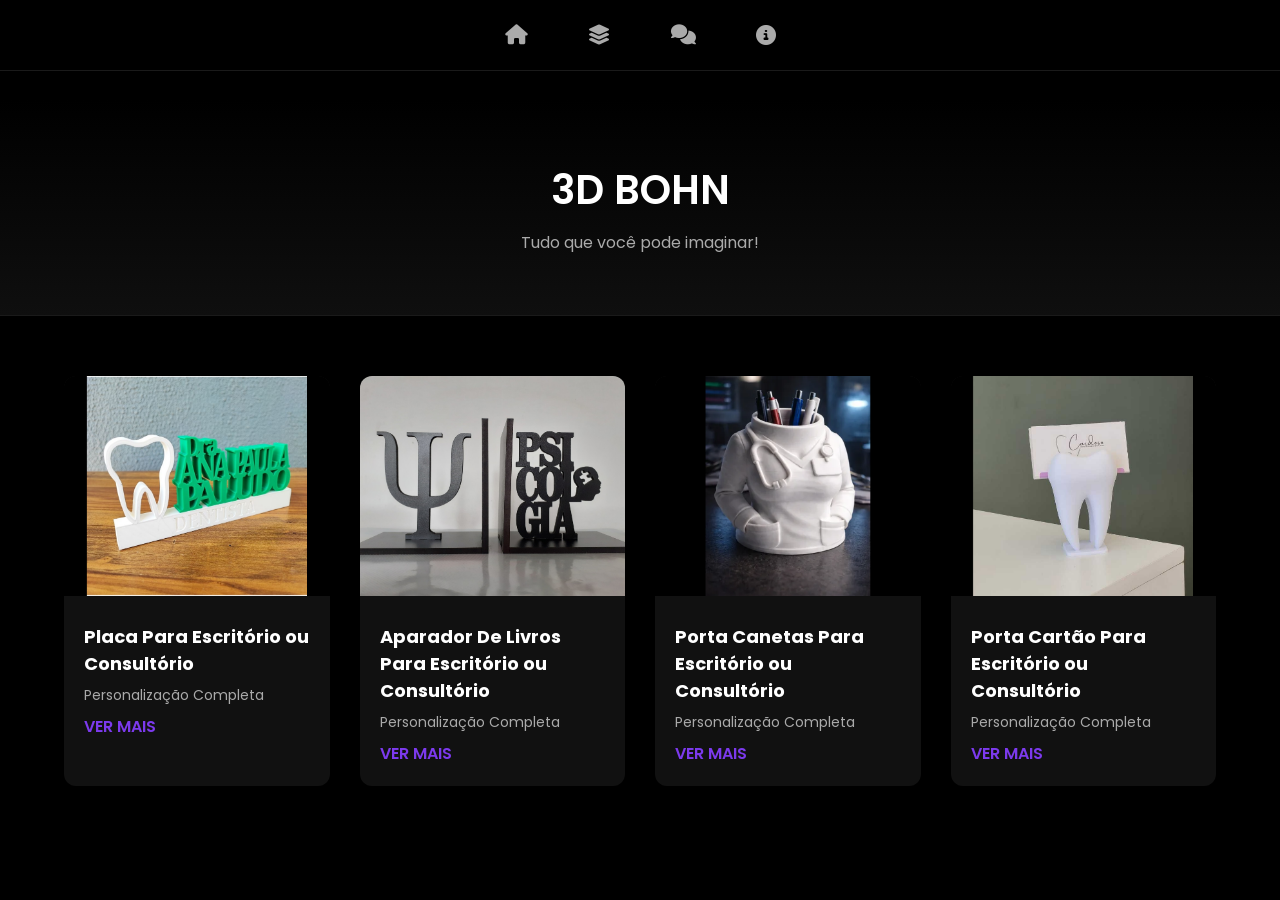
<file: placa.html>
<!DOCTYPE html>
<html lang="pt-br">
    
     <!-- cabeçalho -->
<head> 
    <meta charset="UTF-8">
    <meta name="viewport" content="width=device-width, initial-scale=1.0">
    <title>3D BOHN- escritórios</title>

    <!-- Fonte -->
    <link href="https://fonts.googleapis.com/css2?family=Poppins:wght@300;400;600&display=swap" rel="stylesheet">

    <!-- CSS -->
    <link rel="stylesheet" href="style.css">

    <!-- Font Awesome -->
<link rel="stylesheet" href="https://cdnjs.cloudflare.com/ajax/libs/font-awesome/6.5.0/css/all.min.css">
    
</head>

     <!-- corpo -->
    
<body>

    <!-- MENU -->
  <nav>
    <a href="index.html"><i class="fa-solid fa-house"></i></a>
    <a href="#seções"><i class="fa-solid fa-layer-group"></i></a>
    <a href="chat.html"><i class="fa-solid fa-comments"></i></a>
    <a href="#info"><i class="fa-solid fa-circle-info"></i></a>
</nav>

    <!-- BANNER -->
    <section class="banner" id="home">
        <h1>3D BOHN</h1>
        <p>Tudo que você pode imaginar! </p>
    </section>

    <!-- PRODUTOS -->
    <section class="produtos" id="seções">

   <div class="card" onclick="window.location.href='https://wa.me/5541995469616?text=Quero%20ver%20mais%20sobre%20Placa Para Escritório ou Consultório'">
          <img src="38a27e06-543b-4f03-b8b9-3620e234d3b6.png" alt="">
            <div class="card-info">
                <h3> Placa Para Escritório ou Consultório </h3>
                <p> Personalização Completa </p>
                <div class="preco"> VER MAIS </div>
            </div>
        </div>
     
      <div class="card" onclick="window.location.href='https://wa.me/5541995469616?text=Quero%20ver%20mais%20sobre%20Aparador De Livros Para Escritório ou Consultório'">
          <img src="d36b5992-1c37-4c78-95a9-12105eadf768.png" alt="">
            <div class="card-info">
                <h3> Aparador De Livros Para Escritório ou Consultório </h3>
                <p> Personalização Completa </p>
                 <div class="preco"> VER MAIS </div>
            </div>
        </div>

         <div class="card" onclick="window.location.href='https://wa.me/5541995469616?text=Quero%20ver%20mais%20sobre%20Porta Canetas Para Escritório ou Consultório'">
          <img src="c346be7b-84d8-4574-b2d2-630d60c1f9ff.png" alt="">
            <div class="card-info">
                <h3> Porta Canetas Para Escritório ou Consultório </h3>
                <p> Personalização Completa </p>
                 <div class="preco"> VER MAIS </div>
            </div>
        </div>

         <div class="card" onclick="window.location.href='https://wa.me/5541995469616?text=Quero%20ver%20mais%20sobre%20Porta Cartão Para Escritório ou Consultório'">
          <img src="cb9d4b8f-771e-4d79-9246-9439f338c8d8.png" alt="">
            <div class="card-info">
                <h3> Porta Cartão Para Escritório ou Consultório </h3>
                <p> Personalização Completa </p>
                 <div class="preco"> VER MAIS </div>
            </div>
        </div>
</file>
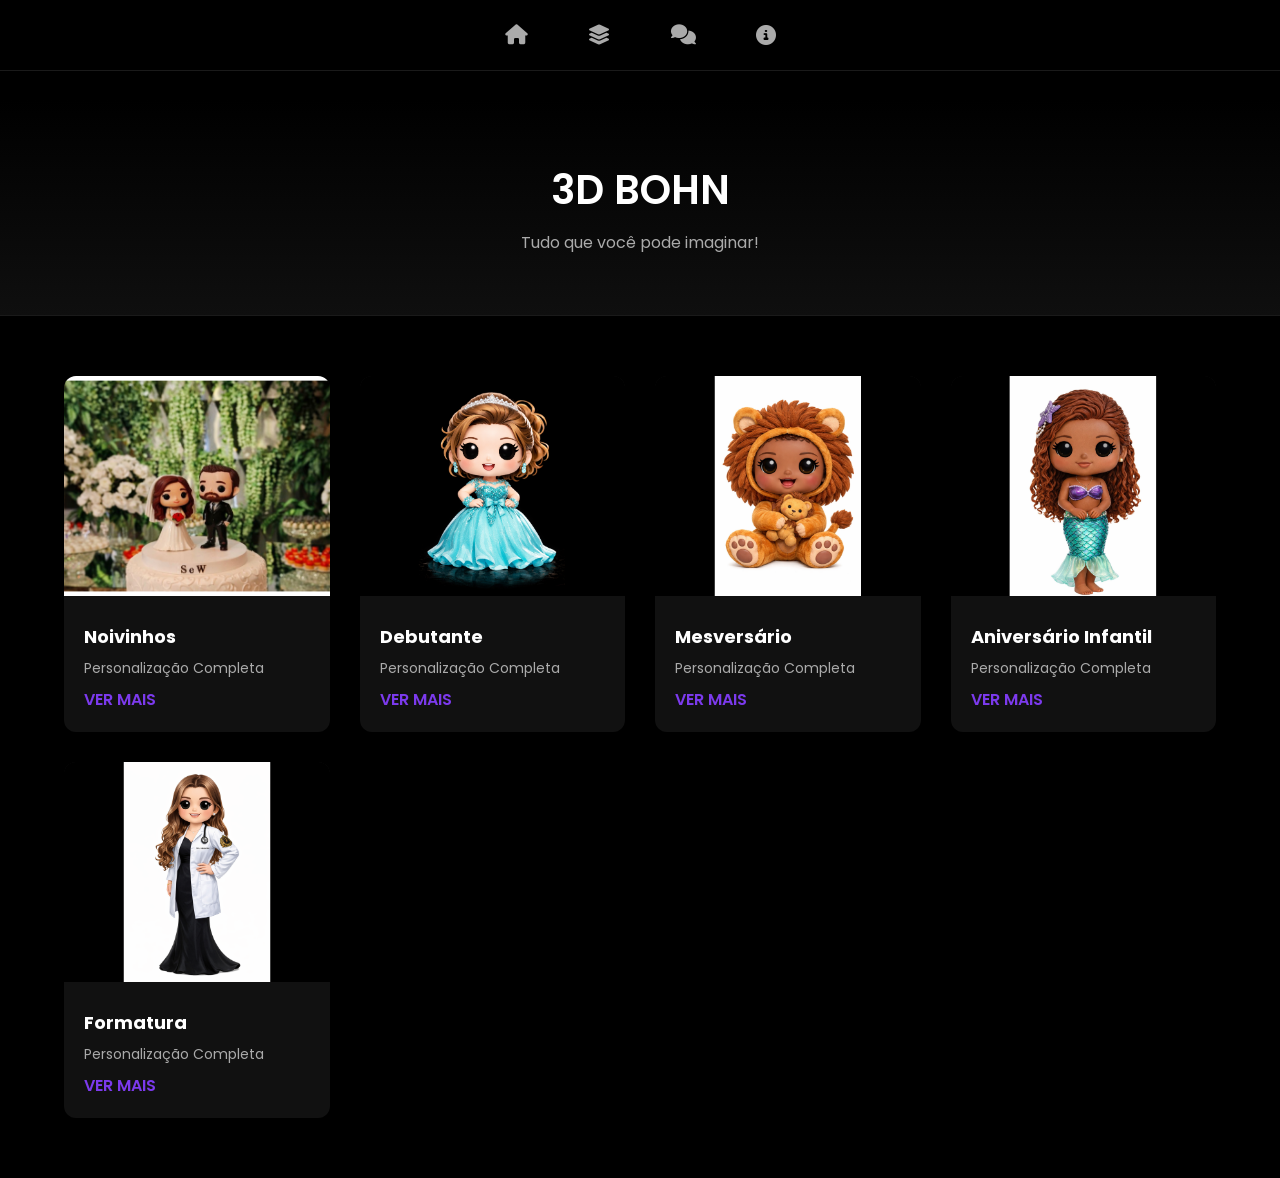
<file: topos.html>
<!DOCTYPE html>
<html lang="pt-br">
    
     <!-- cabeçalho -->
<head> 
    <meta charset="UTF-8">
    <meta name="viewport" content="width=device-width, initial-scale=1.0">
    <title>3D BOHN- Topos</title>

    <!-- Fonte -->
    <link href="https://fonts.googleapis.com/css2?family=Poppins:wght@300;400;600&display=swap" rel="stylesheet">

    <!-- CSS -->
    <link rel="stylesheet" href="style.css">

    <!-- Font Awesome -->
<link rel="stylesheet" href="https://cdnjs.cloudflare.com/ajax/libs/font-awesome/6.5.0/css/all.min.css">
    
</head>

     <!-- corpo -->
    
<body>

    <!-- MENU -->
  <nav>
    <a href="index.html"><i class="fa-solid fa-house"></i></a>
    <a href="#seções"><i class="fa-solid fa-layer-group"></i></a>
    <a href="chat.html"><i class="fa-solid fa-comments"></i></a>
    <a href="#info"><i class="fa-solid fa-circle-info"></i></a>
</nav>

    <!-- BANNER -->
    <section class="banner" id="home">
        <h1>3D BOHN</h1>
        <p>Tudo que você pode imaginar! </p>
    </section>

    <!-- PRODUTOS -->
    <section class="produtos" id="seções">

   <div class="card" onclick="window.location.href='https://wa.me/5541995469616?text=Quero%20ver%20mais%20sobre%20nNoivinhos'">
          <img src="fe0d030c-3316-4588-a066-c759d41fa5de.png" alt="">
            <div class="card-info">
                <h3> Noivinhos </h3>
                <p> Personalização Completa </p>
                <div class="preco"> VER MAIS </div>
            </div>
        </div>
     
      <div class="card" onclick="window.location.href='https://wa.me/5541995469616?text=Quero%20ver%20mais%20sobre%20Topo de Bolo para Debutante'">
          <img src="59375d5a-aeb0-4780-a5ee-59248618d120.png" alt="">
            <div class="card-info">
                <h3> Debutante </h3>
                <p> Personalização Completa </p>
                 <div class="preco"> VER MAIS </div>
            </div>
        </div>

        <div class="card" onclick="window.location.href='https://wa.me/5541995469616?text=Quero%20ver%20mais%20sobre%20Topo de Bolo para Mesversário'">
          <img src="c44822d9-72d7-40e9-b879-d05e86a223b0.png" alt="">
            <div class="card-info">
                <h3> Mesversário </h3>
                <p> Personalização Completa </p>
                 <div class="preco"> VER MAIS </div>
            </div>
        </div>

        <div class="card" onclick="window.location.href='https://wa.me/5541995469616?text=Quero%20ver%20mais%20sobre%20Topo de Bolo para Aniversário infantil'">
          <img src="30183f4c-b8d5-4548-a86e-c4ea67d39f11.png" alt="">
            <div class="card-info">
                <h3> Aniversário Infantil </h3>
                <p> Personalização Completa </p>
                 <div class="preco"> VER MAIS </div>
            </div>
        </div>

        <div class="card" onclick="window.location.href='https://wa.me/5541995469616?text=Quero%20ver%20mais%20sobre%20Topo de Bolo para Formatura'">
          <img src="6455d978-2982-484e-ba4a-b0d4333bc335.png" alt="">
            <div class="card-info">
                <h3> Formatura </h3>
                <p> Personalização Completa </p>
                 <div class="preco"> VER MAIS </div>
            </div>
        </div>
</file>
<file: style.css>
*{
    margin:0;
    padding:0;
    box-sizing:border-box;
    font-family:'Poppins', sans-serif;
}

body{
    background:#000;
    color:#fff;
}

/* NAVBAR */
nav{
    position:fixed;
    top:0;
    width:100%;
    background:#000;
    display:flex;
    justify-content:center;
    gap:60px;
    padding:20px;
    border-bottom:1px solid #1a1a1a;
    z-index:1000;
}

nav a{
    color:#aaa;
    text-decoration:none;
    font-size:20px;
    transition:0.3s;
}

nav a:hover{
    color:#7c3aed;
    transform:scale(1.4);
}

/* BANNER */
.banner{
    margin-top:100px;
    text-align:center;
    padding:60px 20px;
    background:linear-gradient(to bottom,#000,#0f0f0f);
    border-bottom:1px solid #1a1a1a;
}

.banner h1{
    font-size:40px;
    font-weight:600;
}

.banner p{
    color:#aaa;
    margin-top:10px;
}

/* PRODUTOS */
.produtos{
    padding:60px 5%;
    display:grid;
    grid-template-columns:repeat(auto-fit,minmax(250px,1fr));
    gap:30px;
}

/* CARD */
.card{
    background:#111;
    border-radius:12px;
    overflow:hidden;
    transition:0.3s;
    cursor:pointer;
}

.card:hover{
    transform:translateY(-8px);
    box-shadow:0 15px 30px rgba(0,0,0,0.6);
}

.card img{
    width:100%;
    height:220px;
    object-fit:cover;
}

.card-info{
    padding:20px;
}

.card-info h3{
    font-size:18px;
}

.card-info p{
    color:#aaa;
    font-size:14px;
    margin:8px 0;
}

.preco{
    color:#7c3aed;
    font-weight:600;
    font-size:16px;
}

/* FOOTER */
footer{
    text-align:center;
    padding:40px;
    border-top:1px solid #1a1a1a;
    color:#aaa;
}

/* BOTÃO WHATS */
.whatsapp{
    position:fixed;
    bottom:20px;
    right:20px;
    background:#25d366;
    color:#000;
    padding:15px 18px;
    border-radius:50%;
    font-weight:bold;
    text-decoration:none;
    box-shadow:0 5px 15px rgba(0,0,0,0.5);
    transition:0.3s;
}

.whatsapp:hover{
    transform:scale(1.1);
}
</file>
